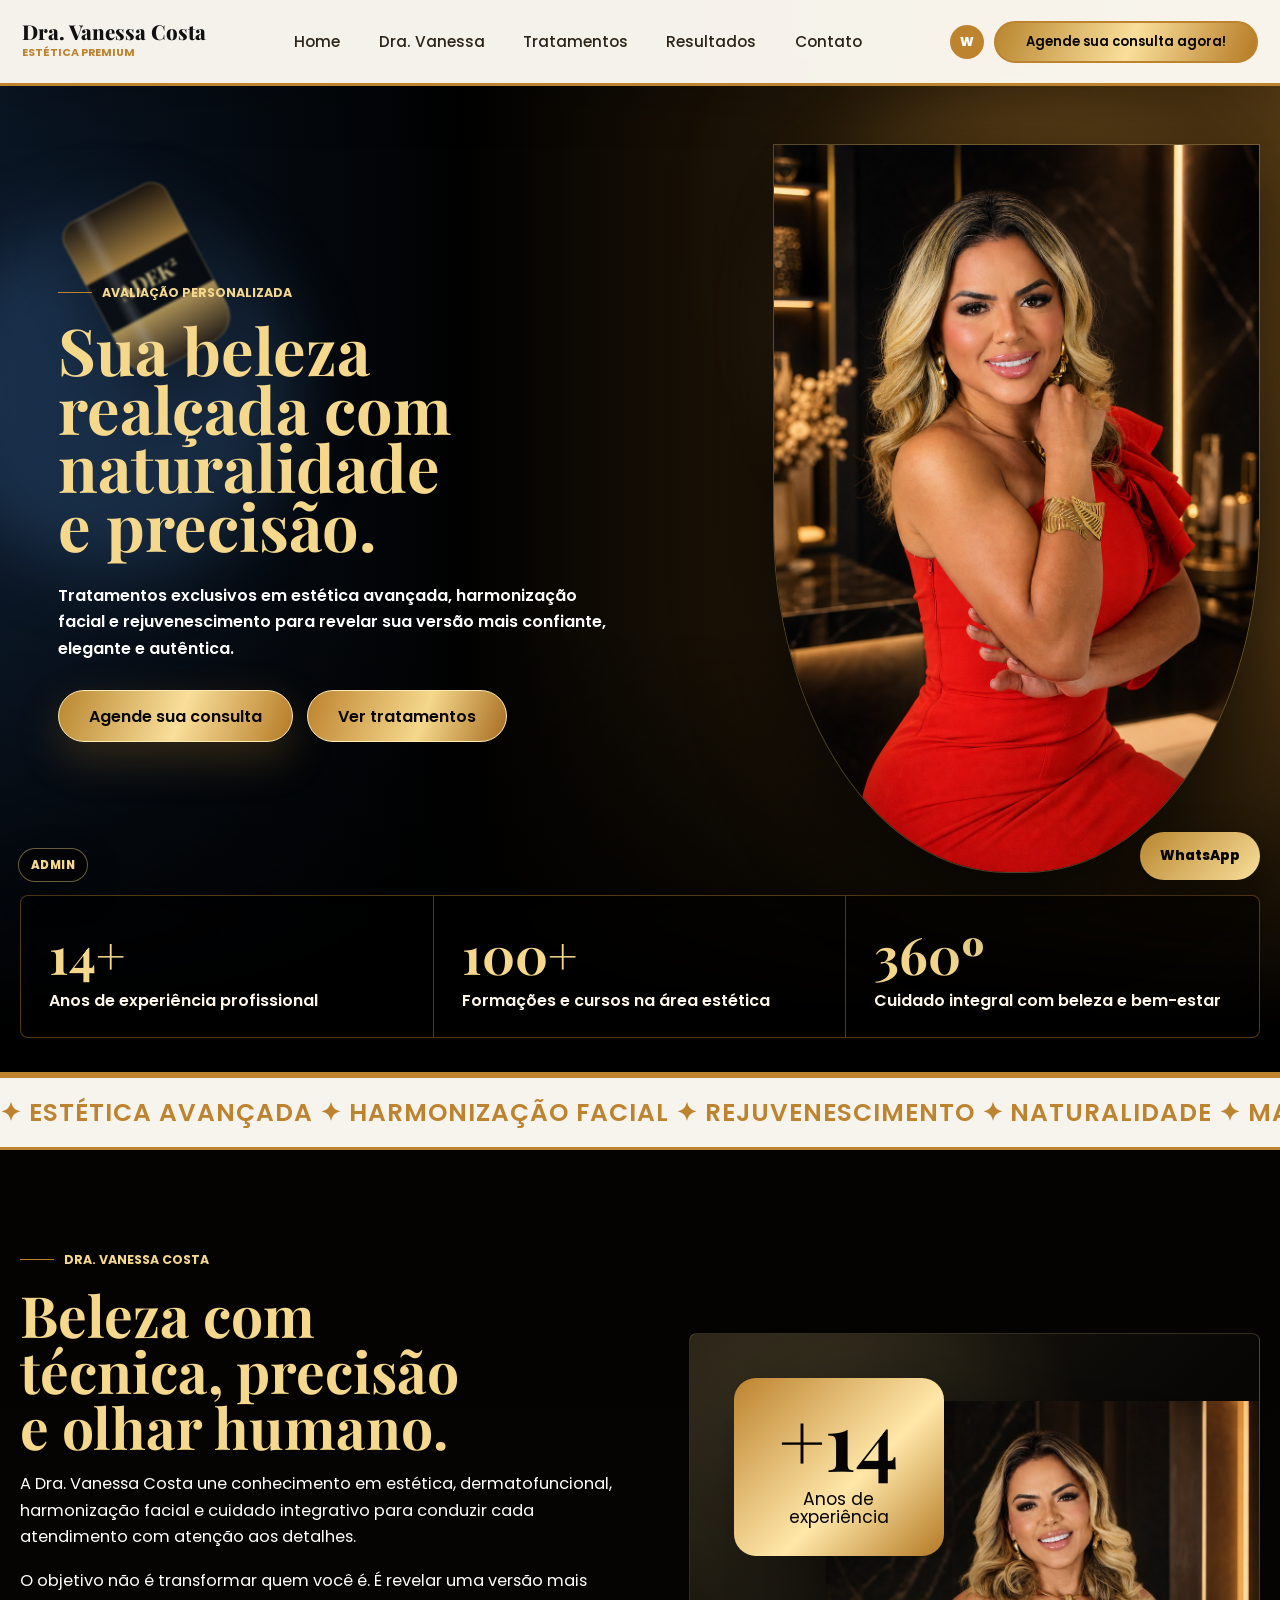
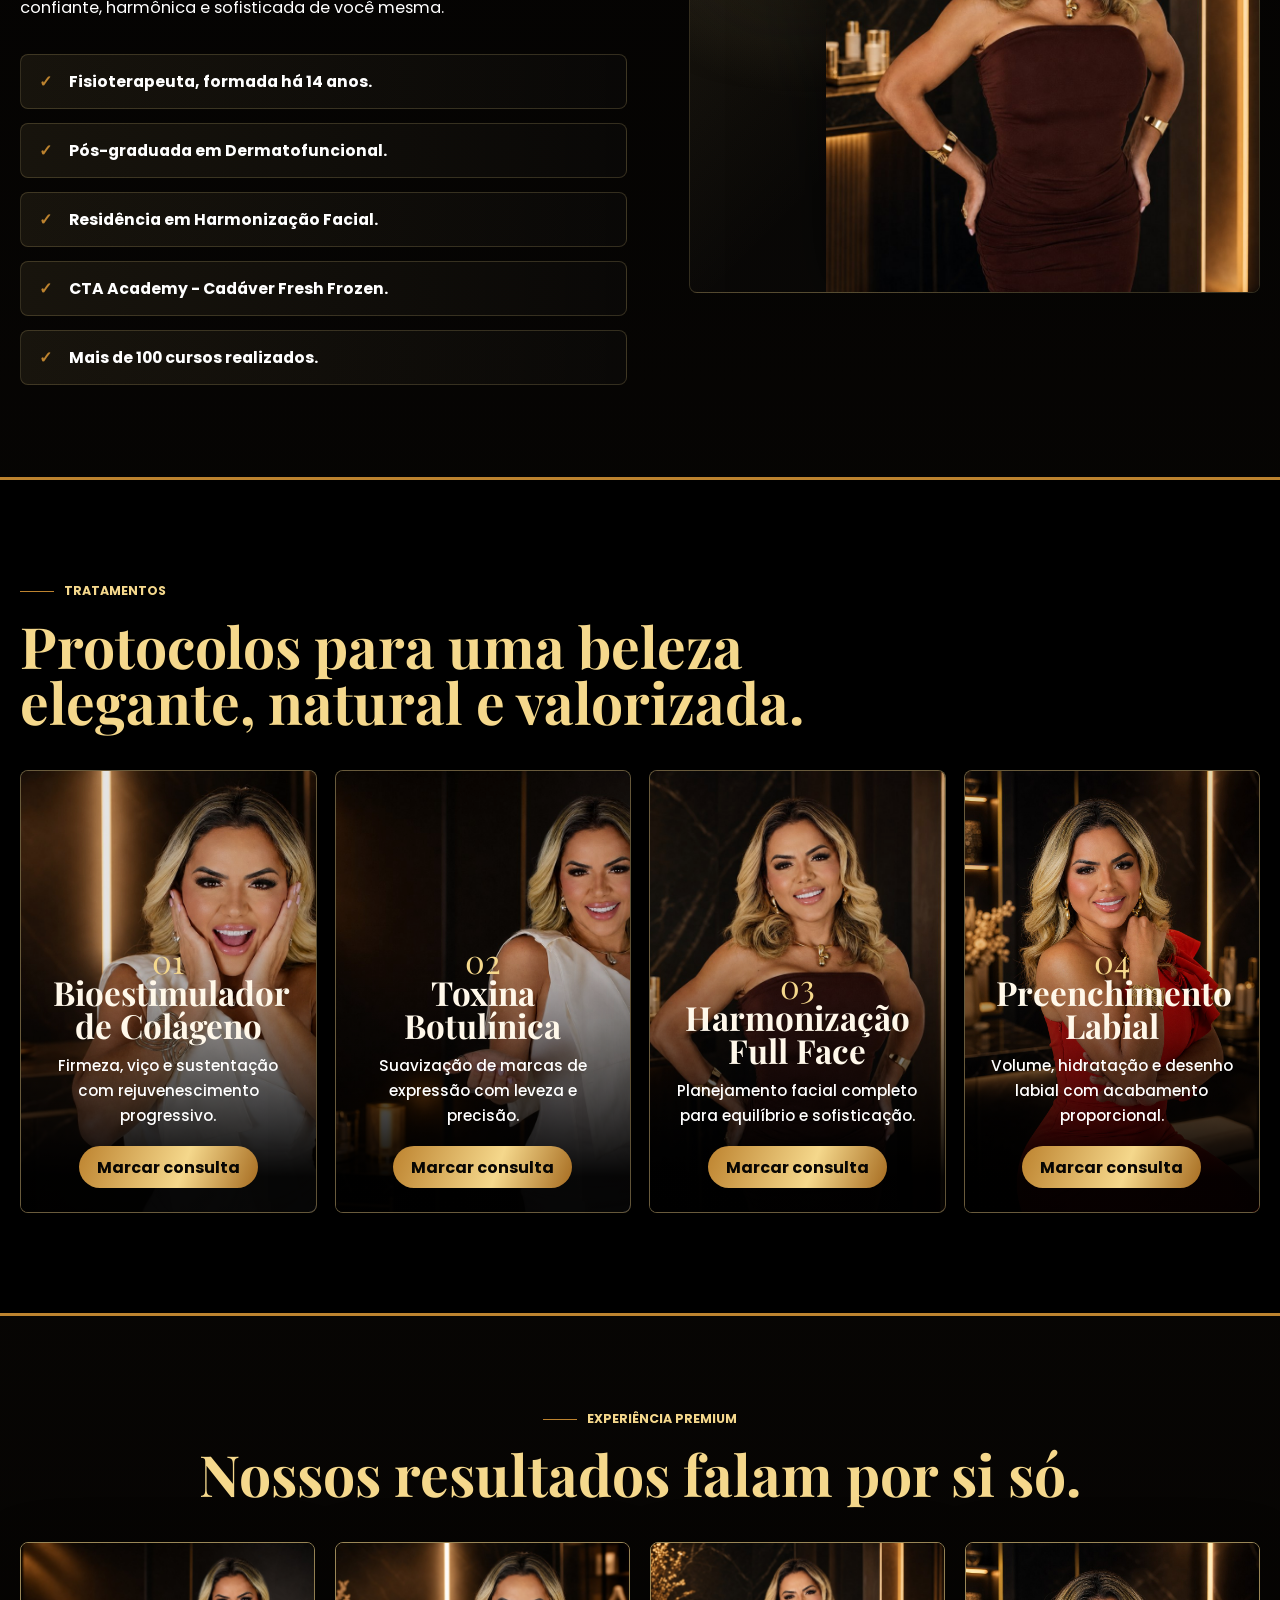
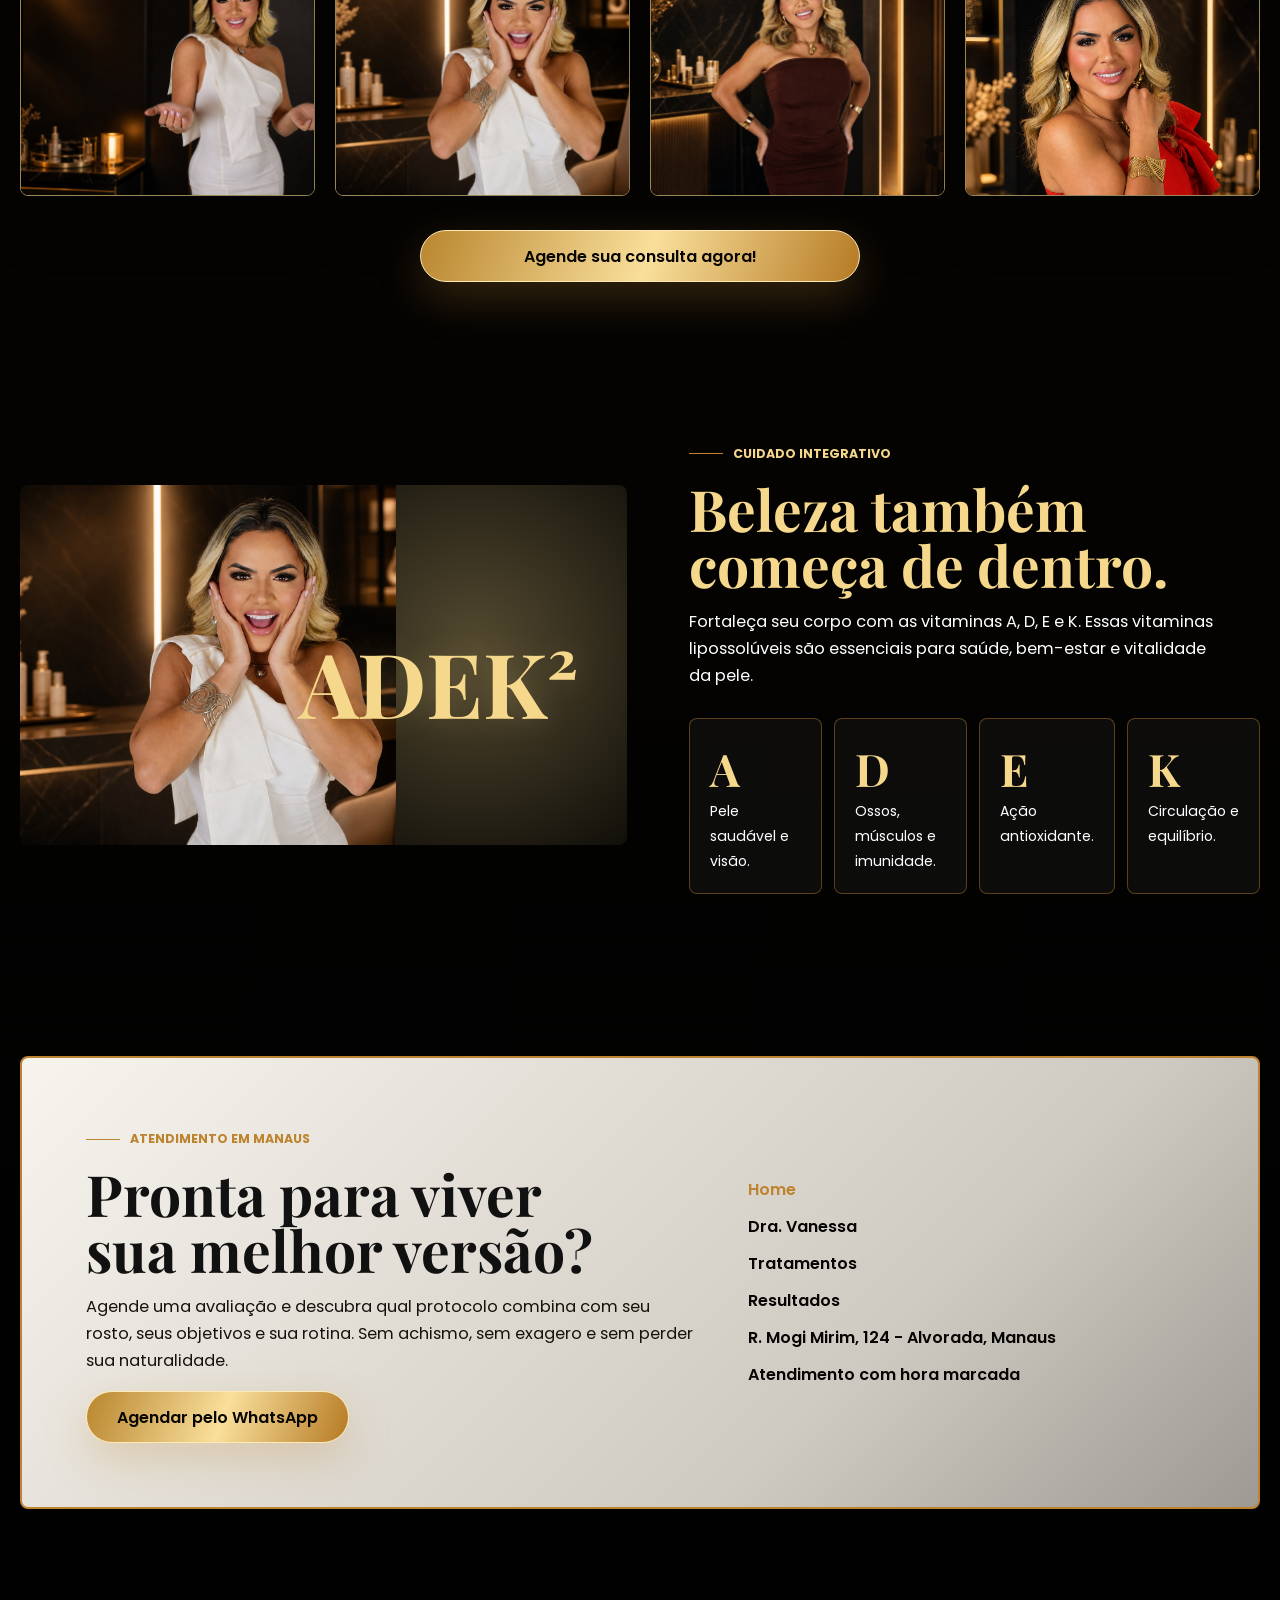
<file: index.html>
﻿<!doctype html>
<html lang="pt-BR">
  <head>
    <meta charset="UTF-8" />
    <meta name="viewport" content="width=device-width, initial-scale=1.0" />
    <title>Dra. Vanessa Costa | Estética Avançada em Manaus</title>
    <meta
      name="description"
      content="Estética avançada, harmonização facial e cuidado integrativo em Manaus. Agende sua avaliação com a Dra. Vanessa Costa."
    />
    <meta property="og:title" content="Dra. Vanessa Costa | Estética Avançada" />
    <meta
      property="og:description"
      content="Sua beleza realçada com naturalidade, precisão e atendimento premium em Manaus."
    />
    <meta property="og:type" content="website" />
    <meta property="og:image" content="assets/img/hero-vermelha.jpg" />
    <link rel="preconnect" href="https://fonts.googleapis.com" />
    <link rel="preconnect" href="https://fonts.gstatic.com" crossorigin />
    <link
      href="https://fonts.googleapis.com/css2?family=Playfair+Display:wght@600;700;800&family=Poppins:wght@300;400;500;600;700&display=swap"
      rel="stylesheet"
    />
    <link rel="stylesheet" href="assets/css/style.css?v=20260522-mobile-axis-final" />
  </head>
  <body>
    <header class="site-header" data-header>
      <a class="brand" href="#top" aria-label="Voltar ao início">
        <span>Dra. Vanessa Costa</span>
        <small>Estética Premium</small>
      </a>

      <button class="nav-toggle" type="button" aria-label="Abrir menu" aria-expanded="false" data-menu-toggle>
        <span></span>
        <span></span>
      </button>

      <nav class="site-nav" data-menu>
        <a href="#top">Home</a>
        <a href="#sobre">Dra. Vanessa</a>
        <a href="#tratamentos">Tratamentos</a>
        <a href="#resultados">Resultados</a>
        <a href="#contato">Contato</a>
      </nav>

      <div class="header-actions">
        <a class="social-dot" href="https://wa.me/5592985338279?text=Ol%C3%A1%2C%20Dra.%20Vanessa%21%20Vim%20pelo%20site%20e%20gostaria%20de%20agendar%20uma%20avalia%C3%A7%C3%A3o." aria-label="WhatsApp">W</a>
        <a class="btn btn-outline header-cta" href="https://wa.me/5592985338279?text=Ol%C3%A1%2C%20Dra.%20Vanessa%21%20Vim%20pelo%20site%20e%20gostaria%20de%20agendar%20uma%20avalia%C3%A7%C3%A3o.">
          Agende sua consulta agora!
        </a>
      </div>
    </header>

    <main id="top">
      <section class="hero">
        <div class="hero-glow hero-glow-left"></div>
        <div class="hero-glow hero-glow-right"></div>
        <div class="floating-bottle bottle-one">ADEK²</div>
        <div class="floating-bottle bottle-two">SKIN</div>

        <div class="hero-inner section-shell">
          <div class="hero-copy reveal">
            <span class="eyebrow">Avaliação personalizada</span>
            <h1 class="hero-title">
              <span>Sua beleza</span>
              <span>realçada com</span>
              <span>naturalidade</span>
              <span>e precisão.</span>
            </h1>
            <p>
              Tratamentos exclusivos em estética avançada, harmonização facial e rejuvenescimento para revelar sua
              versão mais confiante, elegante e autêntica.
            </p>
            <div class="hero-actions">
              <a class="btn btn-gold" href="https://wa.me/5592985338279?text=Ol%C3%A1%2C%20Dra.%20Vanessa%21%20Vim%20pelo%20site%20e%20gostaria%20de%20agendar%20uma%20avalia%C3%A7%C3%A3o.">
                Agende sua consulta
              </a>
              <a class="btn btn-dark" href="#tratamentos">Ver tratamentos</a>
            </div>
          </div>

          <div class="hero-portrait reveal">
            <div class="name-orbit" aria-hidden="true">
              <span>DRA. VANESSA COSTA • DRA. VANESSA COSTA •</span>
            </div>
            <img src="assets/img/hero-vermelha.jpg" alt="Dra. Vanessa Costa em composição premium" />
          </div>
        </div>

        <div class="authority-strip section-shell reveal">
          <article>
            <strong>14+</strong>
            <span>Anos de experiência profissional</span>
          </article>
          <article>
            <strong>100+</strong>
            <span>Formações e cursos na área estética</span>
          </article>
          <article>
            <strong>360º</strong>
            <span>Cuidado integral com beleza e bem-estar</span>
          </article>
        </div>
      </section>

      <section class="marquee" aria-label="Especialidades">
        <div class="marquee-track">
          <span>✦ Estética avançada ✦ Harmonização facial ✦ Rejuvenescimento ✦ Naturalidade ✦ Manaus ✦</span>
          <span>✦ Estética avançada ✦ Harmonização facial ✦ Rejuvenescimento ✦ Naturalidade ✦ Manaus ✦</span>
          <span>✦ Estética avançada ✦ Harmonização facial ✦ Rejuvenescimento ✦ Naturalidade ✦ Manaus ✦</span>
        </div>
      </section>

      <section class="about section-shell" id="sobre">
        <div class="about-copy reveal">
          <span class="eyebrow">Dra. Vanessa Costa</span>
          <h2>Beleza com técnica, precisão e olhar humano.</h2>
          <p>
            A Dra. Vanessa Costa une conhecimento em estética, dermatofuncional, harmonização facial e cuidado
            integrativo para conduzir cada atendimento com atenção aos detalhes.
          </p>
          <p>
            O objetivo não é transformar quem você é. É revelar uma versão mais confiante, harmônica e sofisticada
            de você mesma.
          </p>
          <ul class="gold-list">
            <li>Fisioterapeuta, formada há 14 anos.</li>
            <li>Pós-graduada em Dermatofuncional.</li>
            <li>Residência em Harmonização Facial.</li>
            <li>CTA Academy - Cadáver Fresh Frozen.</li>
            <li>Mais de 100 cursos realizados.</li>
          </ul>
        </div>

        <div class="about-media reveal">
          <div class="years-card">
            <strong>+14</strong>
            <span>Anos de experiência</span>
          </div>
          <img src="assets/img/foto-marrom.jpg" alt="Dra. Vanessa Costa em editorial marrom e dourado" loading="lazy" />
        </div>
      </section>

      <section class="treatments" id="tratamentos">
        <div class="section-shell">
          <div class="section-heading reveal">
            <span class="eyebrow">Tratamentos</span>
            <h2>Protocolos para uma beleza elegante, natural e valorizada.</h2>
          </div>

          <div class="treatment-gallery">
            <article class="treatment-card reveal">
              <img src="assets/img/foto-branca-convite.jpg" alt="Tratamento com bioestimulador de colágeno" loading="lazy" />
              <div>
                <span>01</span>
                <h3>Bioestimulador de Colágeno</h3>
                <p>Firmeza, viço e sustentação com rejuvenescimento progressivo.</p>
                <a href="https://wa.me/5592985338279?text=Ol%C3%A1%2C%20Dra.%20Vanessa%21%20Vim%20pelo%20site%20e%20gostaria%20de%20agendar%20uma%20avalia%C3%A7%C3%A3o.">Marcar consulta</a>
              </div>
            </article>
            <article class="treatment-card reveal">
              <img src="assets/img/hero-branca-maos.jpg" alt="Tratamento com toxina botulínica" loading="lazy" />
              <div>
                <span>02</span>
                <h3>Toxina Botulínica</h3>
                <p>Suavização de marcas de expressão com leveza e precisão.</p>
                <a href="https://wa.me/5592985338279?text=Ol%C3%A1%2C%20Dra.%20Vanessa%21%20Vim%20pelo%20site%20e%20gostaria%20de%20agendar%20uma%20avalia%C3%A7%C3%A3o.">Marcar consulta</a>
              </div>
            </article>
            <article class="treatment-card reveal">
              <img src="assets/img/foto-marrom.jpg" alt="Harmonização facial full face" loading="lazy" />
              <div>
                <span>03</span>
                <h3>Harmonização Full Face</h3>
                <p>Planejamento facial completo para equilíbrio e sofisticação.</p>
                <a href="https://wa.me/5592985338279?text=Ol%C3%A1%2C%20Dra.%20Vanessa%21%20Vim%20pelo%20site%20e%20gostaria%20de%20agendar%20uma%20avalia%C3%A7%C3%A3o.">Marcar consulta</a>
              </div>
            </article>
            <article class="treatment-card reveal">
              <img src="assets/img/hero-vermelha.jpg" alt="Preenchimento labial premium" loading="lazy" />
              <div>
                <span>04</span>
                <h3>Preenchimento Labial</h3>
                <p>Volume, hidratação e desenho labial com acabamento proporcional.</p>
                <a href="https://wa.me/5592985338279?text=Ol%C3%A1%2C%20Dra.%20Vanessa%21%20Vim%20pelo%20site%20e%20gostaria%20de%20agendar%20uma%20avalia%C3%A7%C3%A3o.">Marcar consulta</a>
              </div>
            </article>
          </div>
        </div>
      </section>

      <section class="results section-shell" id="resultados">
        <div class="section-heading centered reveal">
          <span class="eyebrow">Experiência premium</span>
          <h2>Nossos resultados falam por si só.</h2>
        </div>
        <div class="results-grid">
          <img class="reveal" src="assets/img/hero-branca-maos.jpg" alt="Resultado estético natural e elegante" loading="lazy" />
          <img class="reveal" src="assets/img/foto-branca-convite.jpg" alt="Experiência de estética premium" loading="lazy" />
          <img class="reveal" src="assets/img/foto-marrom.jpg" alt="Autoridade e confiança em estética avançada" loading="lazy" />
          <img class="reveal" src="assets/img/hero-vermelha.jpg" alt="Imagem premium da Dra. Vanessa Costa" loading="lazy" />
        </div>
        <a class="btn btn-gold results-cta reveal" href="https://wa.me/5592985338279?text=Ol%C3%A1%2C%20Dra.%20Vanessa%21%20Vim%20pelo%20site%20e%20gostaria%20de%20agendar%20uma%20avalia%C3%A7%C3%A3o.">
          Agende sua consulta agora!
        </a>
      </section>

      <section class="integrative section-shell">
        <div class="integrative-media reveal">
          <img src="assets/img/foto-branca-convite.jpg" alt="Dra. Vanessa Costa em cuidado integrativo" loading="lazy" />
          <strong>ADEK²</strong>
        </div>
        <div class="integrative-copy reveal">
          <span class="eyebrow">Cuidado integrativo</span>
          <h2>Beleza também começa de dentro.</h2>
          <p>
            Fortaleça seu corpo com as vitaminas A, D, E e K. Essas vitaminas lipossolúveis são essenciais para
            saúde, bem-estar e vitalidade da pele.
          </p>
          <div class="vitamin-grid">
            <article><strong>A</strong><span>Pele saudável e visão.</span></article>
            <article><strong>D</strong><span>Ossos, músculos e imunidade.</span></article>
            <article><strong>E</strong><span>Ação antioxidante.</span></article>
            <article><strong>K</strong><span>Circulação e equilíbrio.</span></article>
          </div>
        </div>
      </section>

      <section class="final-cta section-shell" id="contato">
        <div class="cta-card reveal">
          <div>
            <span class="eyebrow">Atendimento em Manaus</span>
            <h2>Pronta para viver sua melhor versão?</h2>
            <p>
              Agende uma avaliação e descubra qual protocolo combina com seu rosto, seus objetivos e sua rotina.
              Sem achismo, sem exagero e sem perder sua naturalidade.
            </p>
            <a class="btn btn-gold" href="https://wa.me/5592985338279?text=Ol%C3%A1%2C%20Dra.%20Vanessa%21%20Vim%20pelo%20site%20e%20gostaria%20de%20agendar%20uma%20avalia%C3%A7%C3%A3o.">
              Agendar pelo WhatsApp
            </a>
          </div>
          <div class="contact-box">
            <a href="#top">Home</a>
            <a href="#sobre">Dra. Vanessa</a>
            <a href="#tratamentos">Tratamentos</a>
            <a href="#resultados">Resultados</a>
            <a href="https://www.google.com/local/place/fid/0x926c11b6cafa369d:0xabd7ac3da1fff413/photosphere?iu=https://streetviewpixels-pa.googleapis.com/v1/thumbnail?panoid%3DeFasZErORt1k0etqgGsXLQ%26cb_client%3Dsearch.gws-prod.gps%26yaw%3D337.40543%26pitch%3D0%26thumbfov%3D100%26w%3D0%26h%3D0&ik=CAISFmVGYXNaRXJPUnQxazBldHFnR3NYTFE%3D&sa=X&ved=2ahUKEwj3rdWljaiUAxUaLbkGHR8TNuEQpx96BAhDEBI" target="_blank" rel="noopener">
              R. Mogi Mirim, 124 - Alvorada, Manaus
            </a>
            <span>Atendimento com hora marcada</span>
          </div>
        </div>
      </section>
    </main>

    <div class="lead-modal" data-lead-modal aria-hidden="true">
      <div class="lead-backdrop" data-lead-close></div>
      <form class="lead-dialog" data-lead-form>
        <button class="lead-close" type="button" aria-label="Fechar" data-lead-close>×</button>
        <span class="lead-kicker">Agendamento</span>
        <h2>Vamos entender seu caso</h2>
        <p>Preencha seus dados para iniciar o atendimento pelo WhatsApp.</p>
        <label class="lead-field">
          <span>Nome</span>
          <input type="text" name="name" autocomplete="name" placeholder="Seu nome" required />
        </label>
        <label class="lead-field">
          <span>Telefone</span>
          <input type="tel" name="phone" autocomplete="tel" inputmode="tel" placeholder="(92) 99999-9999" required />
        </label>
        <fieldset class="procedure-field" aria-required="true" data-procedure-field>
          <legend>Qual procedimento você deseja? <span>*</span></legend>
          <button class="procedure-option" type="button" data-procedure-option="Harmonização facial">
            Harmonização facial
          </button>
          <button class="procedure-option" type="button" data-procedure-option="Exame Quântico">
            Exame Quântico
          </button>
        </fieldset>
        <input type="hidden" name="procedure" data-procedure-input required aria-required="true" />
        <input type="hidden" name="source" value="Landing page Dra. Vanessa Costa" />
        <button class="btn btn-gold" type="submit">Continuar para o WhatsApp</button>
        <small data-lead-status></small>
      </form>
    </div>

    <a
      class="whatsapp-float"
      href="https://wa.me/5592985338279?text=Ol%C3%A1%2C%20Dra.%20Vanessa%21%20Vim%20pelo%20site%20e%20gostaria%20de%20agendar%20uma%20avalia%C3%A7%C3%A3o."
      aria-label="Agendar avaliação pelo WhatsApp"
    >
      WhatsApp
    </a>

    <a class="admin-shortcut" href="admin.html" aria-label="Abrir painel administrativo">Admin</a>

    <script src="assets/js/main.js?v=20260522-mobile-axis-final"></script>
  </body>
</html>
</file>
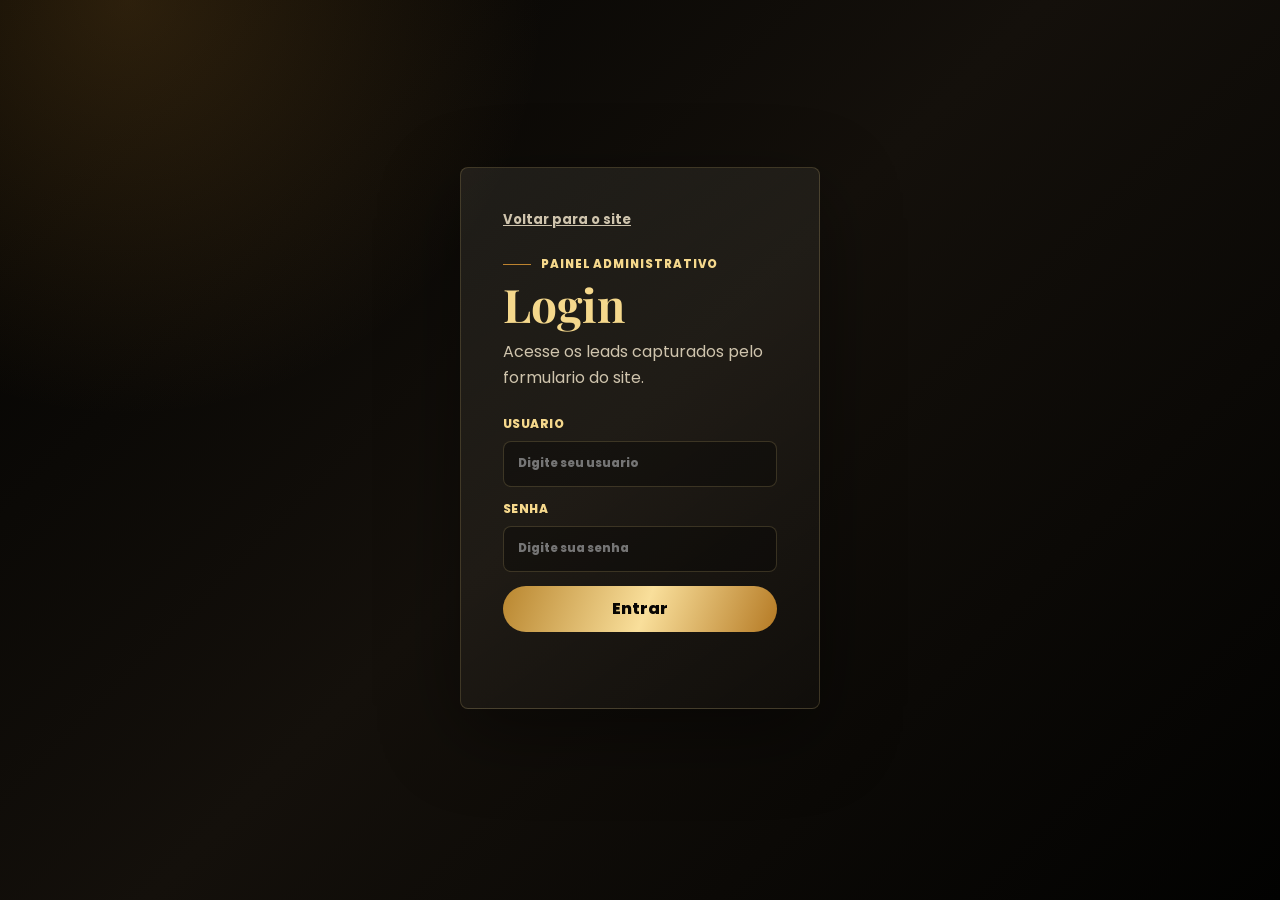
<file: admin.html>
<!doctype html>
<html lang="pt-BR">
  <head>
    <meta charset="UTF-8" />
    <meta name="viewport" content="width=device-width, initial-scale=1.0" />
    <meta name="robots" content="noindex, nofollow" />
    <title>Admin Leads | Dra. Vanessa Costa</title>
    <link rel="preconnect" href="https://fonts.googleapis.com" />
    <link rel="preconnect" href="https://fonts.gstatic.com" crossorigin />
    <link
      href="https://fonts.googleapis.com/css2?family=Playfair+Display:wght@700;800&family=Poppins:wght@400;500;600;700&display=swap"
      rel="stylesheet"
    />
    <link rel="stylesheet" href="assets/css/admin.css?v=20260530-admin-centered" />
  </head>
  <body>
    <main class="admin-page">
      <section class="login-screen" data-login-screen>
        <a class="back-link" href="index.html">Voltar para o site</a>
        <span class="eyebrow">Painel administrativo</span>
        <h1>Login</h1>
        <p>Acesse os leads capturados pelo formulario do site.</p>
        <form class="access-form" data-access-form>
          <label>
            Usuario
            <input type="text" name="username" placeholder="Digite seu usuario" autocomplete="username" required />
          </label>
          <label>
            Senha
            <input
              type="password"
              name="password"
              placeholder="Digite sua senha"
              autocomplete="current-password"
              required
            />
          </label>
          <button class="btn btn-gold" type="submit">Entrar</button>
          <small data-login-message></small>
        </form>
      </section>

      <div class="dashboard" data-dashboard hidden>
        <section class="admin-hero">
          <div>
            <span class="eyebrow">Leads do site</span>
            <h1>Painel de leads</h1>
            <p>Contatos recebidos pelo modal, filtros e relatorio em PDF.</p>
          </div>
          <div class="hero-actions">
            <button class="btn btn-tab is-active" type="button" data-tab="leads">Leads</button>
            <button class="btn btn-tab" type="button" data-tab="partners">Parceiros</button>
            <button class="btn btn-ghost" type="button" data-refresh>Atualizar</button>
            <button class="btn btn-ghost" type="button" data-logout>Sair</button>
            <button class="btn btn-gold" type="button" data-print>Gerar PDF</button>
          </div>
        </section>

        <div data-tab-panel="leads">
          <section class="toolbar" aria-label="Filtros">
            <label>
              Buscar lead
              <input data-search type="search" placeholder="Nome, telefone ou procedimento" />
            </label>
            <label>
              Procedimento
              <select data-procedure-filter>
                <option value="">Todos</option>
              </select>
            </label>
            <label>
              Inicio
              <input data-start-date type="date" />
            </label>
            <label>
              Fim
              <input data-end-date type="date" />
            </label>
            <button class="btn btn-ghost filter-clear" type="button" data-clear-filters>Limpar filtros</button>
          </section>

          <section class="stats-grid" aria-label="Resumo">
            <article>
              <span>Total</span>
              <strong data-stat-total>0</strong>
            </article>
            <article>
              <span>Filtrados</span>
              <strong data-stat-filtered>0</strong>
            </article>
            <article>
              <span>Mais buscado</span>
              <strong data-stat-top>--</strong>
            </article>
            <article>
              <span>Ultimo lead</span>
              <strong data-stat-latest>--</strong>
            </article>
          </section>

          <section class="report-card">
            <div class="section-title">
              <div>
                <span class="eyebrow">Relatorio</span>
                <h2>Leads recebidos</h2>
              </div>
              <span class="generated" data-generated>Carregando...</span>
            </div>
            <div class="lead-cards" data-leads-table>Carregando leads...</div>
            <div class="pagination" data-pagination hidden>
              <button class="btn btn-ghost" type="button" data-page-prev>Anterior</button>
              <span data-page-info>Pagina 1 de 1</span>
              <button class="btn btn-ghost" type="button" data-page-next>Proxima</button>
            </div>
          </section>

          <section class="charts-grid">
            <article class="report-card">
              <div class="section-title">
                <div>
                  <span class="eyebrow">Procedimentos</span>
                  <h2>Interesse</h2>
                </div>
              </div>
              <div class="bars" data-procedure-bars></div>
            </article>

            <article class="report-card">
              <div class="section-title">
                <div>
                  <span class="eyebrow">Historico</span>
                  <h2>Leads por dia</h2>
                </div>
              </div>
              <div class="bars" data-daily-bars></div>
            </article>
          </section>
        </div>

        <div data-tab-panel="partners" hidden>
          <section class="partner-grid">
            <form class="report-card partner-form" data-partner-form>
              <span class="eyebrow">Novo parceiro</span>
              <h2>Cadastrar influenciador</h2>
              <label>Nome do influenciador<input name="name" placeholder="Ex: Maria Silva" required /></label>
              <label>Codigo do link<input name="code" placeholder="Ex: maria-silva" /></label>
              <label>Cidade<input name="city" placeholder="Cidade" /></label>
              <label>Estado<input name="state" placeholder="AM" /></label>
              <label>Instagram<input name="instagram" placeholder="@perfil" /></label>
              <label>Observacoes<input name="notes" placeholder="Campanha, contrato ou combinados" /></label>
              <button class="btn btn-gold" type="submit">Gerar link</button>
              <small data-partner-status></small>
            </form>

            <section class="report-card">
              <div class="section-title">
                <div>
                  <span class="eyebrow">Parceiros</span>
                  <h2>Links e resultados</h2>
                </div>
              </div>
              <div class="partner-cards" data-partners-list>Carregando parceiros...</div>
            </section>
          </section>
        </div>
      </div>
    </main>

    <script src="assets/js/admin.js?v=20260530-admin-centered"></script>
  </body>
</html>
</file>
<file: assets/css/style.css>
:root {
  --black: #030302;
  --black-2: #090806;
  --gold: #bd832f;
  --gold-2: #f5d88c;
  --gold-3: #7a4c12;
  --cream: #fff8ea;
  --paper: #f7f4ee;
  --muted: #cfc4ad;
  --line: rgba(189, 131, 47, 0.44);
  --shadow: 0 28px 90px rgba(0, 0, 0, 0.55);
  --ease: cubic-bezier(0.2, 0.8, 0.2, 1);
}

* {
  box-sizing: border-box;
}

html {
  scroll-behavior: smooth;
}

body {
  margin: 0;
  overflow-x: hidden;
  color: var(--cream);
  background:
    radial-gradient(circle at 90% 10%, rgba(189, 131, 47, 0.2), transparent 34rem),
    linear-gradient(180deg, #000 0%, #080604 55%, #000 100%);
  font-family: "Poppins", sans-serif;
}

body.modal-open {
  overflow: hidden;
}

body::before {
  position: fixed;
  inset: 0;
  z-index: -1;
  pointer-events: none;
  content: "";
  background-image:
    linear-gradient(rgba(255, 255, 255, 0.018) 1px, transparent 1px),
    linear-gradient(90deg, rgba(255, 255, 255, 0.015) 1px, transparent 1px);
  background-size: 74px 74px;
  opacity: 0.5;
}

img {
  display: block;
  max-width: 100%;
}

a {
  color: inherit;
  text-decoration: none;
}

.section-shell {
  width: min(1240px, calc(100% - 40px));
  margin-inline: auto;
}

.site-header {
  position: fixed;
  top: 0;
  left: 0;
  z-index: 50;
  display: grid;
  grid-template-columns: auto 1fr auto;
  gap: 32px;
  align-items: center;
  width: 100%;
  min-height: 86px;
  padding: 14px max(22px, calc((100vw - 1240px) / 2));
  border-bottom: 3px solid var(--gold);
  color: #050403;
  background: rgba(255, 252, 245, 0.96);
  box-shadow: 0 16px 50px rgba(0, 0, 0, 0.2);
  transition: min-height 240ms var(--ease), box-shadow 240ms var(--ease);
}

.site-header.is-scrolled {
  min-height: 72px;
  box-shadow: 0 18px 60px rgba(0, 0, 0, 0.34);
}

.brand span {
  display: block;
  color: #111;
  font-family: "Playfair Display", serif;
  font-size: clamp(1.1rem, 1.6vw, 1.38rem);
  font-weight: 800;
  line-height: 1;
}

.brand small {
  display: block;
  margin-top: 3px;
  color: var(--gold);
  font-size: 0.68rem;
  font-weight: 700;
  text-transform: uppercase;
}

.site-nav {
  display: flex;
  justify-content: center;
  gap: clamp(18px, 3vw, 42px);
  color: #2c2419;
  font-size: 0.96rem;
  font-weight: 500;
}

.site-nav a {
  transition: color 180ms var(--ease);
}

.site-nav a:hover {
  color: var(--gold);
}

.header-actions {
  display: flex;
  align-items: center;
  gap: 10px;
}

.social-dot {
  display: inline-grid;
  width: 34px;
  height: 34px;
  place-items: center;
  border-radius: 50%;
  color: #fff;
  background: var(--gold);
  font-size: 0.8rem;
  font-weight: 800;
}

.nav-toggle {
  display: none;
}

.btn {
  position: relative;
  display: inline-flex;
  min-height: 52px;
  align-items: center;
  justify-content: center;
  overflow: hidden;
  padding: 0 30px;
  border-radius: 999px;
  font-weight: 600;
  white-space: nowrap;
  transition: transform 220ms var(--ease), box-shadow 220ms var(--ease), background 220ms var(--ease);
}

.btn-gold {
  border: 1px solid #ffe9b4;
  color: #080603;
  background: linear-gradient(110deg, #b9862f 0%, #f9df9b 52%, #b57a24 100%);
  box-shadow: 0 16px 44px rgba(189, 131, 47, 0.26);
}

.btn-gold::after,
.btn-outline::after {
  position: absolute;
  inset: -35% auto -35% -45%;
  width: 34%;
  content: "";
  background: linear-gradient(90deg, transparent, rgba(255, 255, 255, 0.72), transparent);
  transform: skewX(-18deg);
  animation: shine 4s ease-in-out infinite;
}

.btn-outline {
  min-height: 42px;
  border: 2px solid var(--gold);
  color: #080603;
  background: linear-gradient(110deg, #b9862f 0%, #f9df9b 52%, #b57a24 100%);
  font-size: 0.82rem;
}

.btn-dark {
  border: 1px solid #ffe9b4;
  color: #080603;
  background: linear-gradient(110deg, #bd832f 0%, #f5d88c 58%, #a66c21 100%);
}

.btn:hover {
  transform: translateY(-2px);
}

.hero {
  position: relative;
  isolation: isolate;
  min-height: 100svh;
  overflow: hidden;
  padding-top: 86px;
  border-bottom: 3px solid var(--gold);
  background:
    linear-gradient(90deg, rgba(14, 30, 50, 0.72) 0%, #010101 36%, rgba(97, 65, 21, 0.82) 100%),
    radial-gradient(circle at 82% 20%, rgba(245, 216, 140, 0.26), transparent 27rem),
    #000;
}

.hero::after {
  position: absolute;
  inset: auto 0 0;
  z-index: -1;
  height: 42%;
  content: "";
  background: linear-gradient(180deg, transparent, #000 90%);
}

.hero-inner {
  display: grid;
  grid-template-columns: minmax(0, 1fr) minmax(360px, 0.72fr);
  gap: clamp(44px, 6vw, 92px);
  align-items: center;
  min-height: calc(100svh - 210px);
  padding: 58px 0 22px;
}

.hero-copy {
  position: relative;
  z-index: 4;
  max-width: 680px;
  padding-left: clamp(0px, 3vw, 54px);
}

.eyebrow {
  display: inline-flex;
  align-items: center;
  gap: 10px;
  margin-bottom: 18px;
  color: var(--gold-2);
  font-size: 0.78rem;
  font-weight: 700;
  text-transform: uppercase;
}

.eyebrow::before {
  width: 34px;
  height: 1px;
  content: "";
  background: var(--gold);
}

h1,
h2,
h3 {
  margin: 0;
  font-family: "Playfair Display", serif;
  letter-spacing: 0;
  line-height: 0.98;
}

.hero-title {
  color: var(--gold-2);
  max-width: 690px;
  font-size: clamp(3.35rem, 5.05vw, 5.85rem);
  line-height: 0.91;
  text-wrap: unset;
}

.hero-title span {
  display: block;
}

h2 {
  color: var(--gold-2);
  font-size: clamp(2.75rem, 4.45vw, 5.2rem);
  text-wrap: balance;
}

h3 {
  font-size: clamp(1.26rem, 1.9vw, 1.85rem);
}

p {
  color: #f6f0e3;
  line-height: 1.65;
}

.hero-copy p {
  max-width: 560px;
  margin: 28px 0 0;
  color: #fff;
  font-size: clamp(1rem, 1.16vw, 1.14rem);
  font-weight: 600;
  text-wrap: pretty;
}

.hero-actions {
  display: flex;
  flex-wrap: wrap;
  gap: 14px;
  margin-top: 28px;
}

.hero-portrait {
  position: relative;
  z-index: 2;
  align-self: stretch;
  display: grid;
  align-items: end;
}

.hero-portrait img {
  position: relative;
  z-index: 2;
  width: min(520px, 100%);
  max-height: calc(100svh - 128px);
  margin-left: auto;
  object-fit: cover;
  object-position: center top;
  border: 1px solid rgba(245, 216, 140, 0.28);
  border-radius: 0 0 48% 48%;
  filter: drop-shadow(0 22px 46px rgba(0, 0, 0, 0.7));
  animation: floatImage 7s ease-in-out infinite;
}

.name-orbit {
  position: absolute;
  top: 10%;
  left: 5%;
  z-index: 1;
  display: grid;
  width: 188px;
  height: 188px;
  place-items: center;
  border: 1px solid rgba(245, 216, 140, 0.24);
  border-radius: 50%;
  color: var(--gold-2);
  font-size: 0.74rem;
  font-weight: 800;
  text-align: center;
  text-transform: uppercase;
  animation: rotateSlow 18s linear infinite;
}

.floating-bottle {
  position: absolute;
  z-index: 1;
  display: grid;
  width: 116px;
  height: 172px;
  place-items: center;
  border: 1px solid rgba(245, 216, 140, 0.45);
  border-radius: 18px 18px 28px 28px;
  color: var(--gold-2);
  background:
    linear-gradient(90deg, transparent 15%, rgba(255, 255, 255, 0.22), transparent 32%),
    linear-gradient(180deg, #24170a, #d39b3f 36%, #060403 37%, #050403 68%, #e3b75f 69%, #2d1d0c);
  box-shadow: 0 18px 60px rgba(0, 0, 0, 0.6);
  font-family: "Playfair Display", serif;
  font-size: 1.3rem;
  font-weight: 800;
  opacity: 0.72;
}

.bottle-one {
  top: 18%;
  left: 7%;
  filter: blur(1px);
  transform: rotate(-28deg);
}

.bottle-two {
  right: 14%;
  bottom: 22%;
  transform: rotate(-18deg);
}

.hero-glow {
  position: absolute;
  z-index: -1;
  border-radius: 50%;
  filter: blur(34px);
}

.hero-glow-left {
  top: 20%;
  left: -5%;
  width: 360px;
  height: 360px;
  background: rgba(58, 99, 150, 0.34);
}

.hero-glow-right {
  top: 8%;
  right: 2%;
  width: 470px;
  height: 470px;
  background: rgba(189, 131, 47, 0.24);
}

.authority-strip {
  display: grid;
  grid-template-columns: repeat(3, 1fr);
  gap: 0;
  overflow: hidden;
  margin-bottom: 34px;
  border: 1px solid var(--line);
  border-radius: 8px;
  background: rgba(0, 0, 0, 0.5);
  backdrop-filter: blur(14px);
}

.authority-strip article {
  padding: 24px 28px;
  border-right: 1px solid var(--line);
}

.authority-strip article:last-child {
  border-right: 0;
}

.authority-strip strong {
  display: block;
  color: var(--gold-2);
  font-family: "Playfair Display", serif;
  font-size: 3.2rem;
}

.authority-strip span {
  color: var(--cream);
  font-weight: 600;
}

.marquee {
  overflow: hidden;
  border-block: 3px solid var(--gold);
  color: var(--gold);
  background: var(--paper);
}

.marquee-track {
  display: flex;
  width: max-content;
  padding: 16px 0;
  animation: marquee 26s linear infinite;
}

.marquee span {
  padding-right: 34px;
  font-size: clamp(1rem, 2vw, 1.55rem);
  font-weight: 600;
  letter-spacing: 0.04em;
  text-transform: uppercase;
  white-space: nowrap;
}

.about,
.integrative {
  display: grid;
  grid-template-columns: minmax(0, 1.03fr) minmax(360px, 0.97fr);
  gap: 62px;
  align-items: center;
  padding: 92px 0;
}

.about-copy p,
.integrative-copy p,
.cta-card p {
  max-width: 660px;
  color: #fff;
  font-size: 1.02rem;
  text-wrap: pretty;
}

.gold-list {
  display: grid;
  gap: 14px;
  max-width: 680px;
  margin: 32px 0 0;
  padding: 0;
  list-style: none;
}

.gold-list li {
  position: relative;
  min-height: 54px;
  padding: 15px 18px 15px 48px;
  border: 1px solid rgba(245, 216, 140, 0.18);
  border-radius: 8px;
  color: #fff;
  background: linear-gradient(90deg, rgba(245, 216, 140, 0.08), rgba(255, 255, 255, 0.018));
  font-size: clamp(0.98rem, 1.18vw, 1.15rem);
  font-weight: 700;
}

.gold-list li::before {
  position: absolute;
  top: 50%;
  left: 18px;
  color: var(--gold);
  content: "✓";
  transform: translateY(-50%);
}

.about-media {
  position: relative;
  min-height: 560px;
  overflow: hidden;
  border-radius: 8px;
  border: 1px solid rgba(245, 216, 140, 0.18);
  background:
    radial-gradient(circle at 24% 20%, rgba(245, 216, 140, 0.18), transparent 16rem),
    linear-gradient(135deg, rgba(245, 216, 140, 0.12), rgba(255, 255, 255, 0.018) 52%);
}

.about-media img {
  position: absolute;
  right: 0;
  bottom: 0;
  width: 76%;
  height: 88%;
  object-fit: cover;
  object-position: center top;
  filter: drop-shadow(0 18px 42px rgba(0, 0, 0, 0.55));
}

.years-card {
  position: absolute;
  top: 44px;
  left: 44px;
  z-index: 2;
  display: grid;
  width: 210px;
  height: 178px;
  place-items: center;
  padding: 20px;
  border-radius: 22px;
  color: #050403;
  background: linear-gradient(135deg, #bd832f, #ffe7a9 58%, #b37924);
  text-align: center;
  box-shadow: var(--shadow);
}

.years-card strong {
  font-family: "Playfair Display", serif;
  font-size: 5rem;
  line-height: 0.78;
}

.years-card span {
  font-size: 1.08rem;
  line-height: 1.05;
}

.treatments {
  padding: 94px 0 100px;
  border-block: 3px solid var(--gold);
  background: #000;
}

.section-heading {
  margin-bottom: 40px;
}

.section-heading.centered {
  display: grid;
  justify-items: center;
  text-align: center;
}

.treatment-gallery {
  display: grid;
  grid-template-columns: repeat(4, 1fr);
  gap: 18px;
}

.treatment-card {
  position: relative;
  min-height: 430px;
  overflow: hidden;
  border: 1px solid rgba(245, 216, 140, 0.4);
  border-radius: 8px;
  background: #0b0907;
  box-shadow: 0 20px 64px rgba(0, 0, 0, 0.32);
  transition: transform 260ms var(--ease), border-color 260ms var(--ease);
}

.treatment-card img {
  width: 100%;
  height: 100%;
  min-height: 430px;
  object-fit: cover;
  object-position: center top;
  opacity: 0.9;
  transition: transform 700ms var(--ease);
}

.treatment-card::after {
  position: absolute;
  inset: 0;
  content: "";
  background: linear-gradient(180deg, transparent 40%, rgba(0, 0, 0, 0.96) 92%);
}

.treatment-card div {
  position: absolute;
  right: 22px;
  bottom: 24px;
  left: 22px;
  z-index: 2;
  text-align: center;
}

.treatment-card span {
  display: block;
  color: var(--gold-2);
  font-family: "Playfair Display", serif;
  font-size: 2.05rem;
  line-height: 0.9;
}

.treatment-card h3 {
  max-width: 11ch;
  margin-inline: auto;
  color: var(--cream);
  font-size: clamp(1.72rem, 2.6vw, 2.35rem);
}

.treatment-card p {
  max-width: 25ch;
  margin: 12px auto 18px;
  color: #fff;
  font-size: 0.95rem;
  font-weight: 500;
}

.treatment-card a {
  display: inline-flex;
  min-height: 42px;
  align-items: center;
  justify-content: center;
  padding: 0 18px;
  border-radius: 999px;
  color: #080603;
  background: linear-gradient(110deg, #bd832f 0%, #f5d88c 58%, #a66c21 100%);
  font-weight: 700;
}

.treatment-card:hover {
  border-color: var(--gold-2);
  transform: translateY(-8px);
}

.treatment-card:hover img {
  transform: scale(1.06);
}

.results {
  display: grid;
  justify-items: center;
  padding: 94px 0;
}

.results-grid {
  display: grid;
  grid-template-columns: repeat(4, 1fr);
  gap: 20px;
  width: 100%;
}

.results-grid img {
  width: 100%;
  aspect-ratio: 1.16;
  object-fit: cover;
  object-position: center top;
  border: 1px solid rgba(245, 216, 140, 0.62);
  border-radius: 8px;
  box-shadow: 0 18px 60px rgba(0, 0, 0, 0.32);
}

.results-cta {
  margin-top: 34px;
  min-width: min(440px, 100%);
}

.integrative {
  padding-top: 60px;
}

.integrative-media {
  position: relative;
  min-height: 360px;
  overflow: hidden;
  border-radius: 8px;
  background: radial-gradient(circle at 75% 45%, rgba(245, 216, 140, 0.32), transparent 18rem), #070604;
}

.integrative-media img {
  width: 62%;
  height: 100%;
  min-height: 360px;
  object-fit: cover;
  object-position: center top;
}

.integrative-media strong {
  position: absolute;
  top: 38%;
  right: 8%;
  color: var(--gold-2);
  font-family: "Playfair Display", serif;
  font-size: clamp(3rem, 7vw, 6rem);
  text-shadow: 0 0 30px rgba(245, 216, 140, 0.22);
}

.vitamin-grid {
  display: grid;
  grid-template-columns: repeat(4, 1fr);
  gap: 12px;
  margin-top: 28px;
}

.vitamin-grid article {
  padding: 20px;
  border: 1px solid var(--line);
  border-radius: 8px;
  background: rgba(255, 255, 255, 0.045);
}

.vitamin-grid strong {
  display: block;
  color: var(--gold-2);
  font-family: "Playfair Display", serif;
  font-size: 2.8rem;
}

.vitamin-grid span {
  color: #fff;
  font-size: 0.88rem;
}

.final-cta {
  padding: 70px 0 110px;
}

.cta-card {
  display: grid;
  grid-template-columns: 1fr 0.72fr;
  gap: 42px;
  align-items: center;
  padding: clamp(28px, 5vw, 68px);
  border: 2px solid var(--gold);
  border-radius: 8px;
  color: #050403;
  background: linear-gradient(135deg, #f7f4ee 0%, #cfcac1 68%, #9d9a94 100%);
}

.cta-card h2 {
  color: #111;
}

.cta-card p {
  color: #16120c;
}

.cta-card .eyebrow {
  color: var(--gold);
}

.contact-box {
  display: grid;
  gap: 12px;
}

.contact-box a,
.contact-box span {
  color: #050403;
  font-weight: 600;
}

.contact-box a:first-child {
  color: var(--gold);
}

.whatsapp-float {
  position: fixed;
  right: 20px;
  bottom: 20px;
  z-index: 60;
  display: inline-flex;
  min-height: 48px;
  align-items: center;
  justify-content: center;
  padding: 0 20px;
  border-radius: 999px;
  color: #050403;
  background: linear-gradient(135deg, #b9862f, #f9df9b);
  box-shadow: 0 0 0 0 rgba(245, 216, 140, 0.48), 0 16px 42px rgba(0, 0, 0, 0.42);
  font-size: 0.85rem;
  font-weight: 800;
  animation: pulse 2.2s infinite;
}

.admin-shortcut {
  position: fixed;
  left: 18px;
  bottom: 18px;
  z-index: 59;
  display: inline-flex;
  min-height: 34px;
  align-items: center;
  justify-content: center;
  padding: 0 12px;
  border: 1px solid rgba(245, 216, 140, 0.42);
  border-radius: 999px;
  color: var(--gold-2);
  background: rgba(5, 4, 3, 0.72);
  box-shadow: 0 12px 34px rgba(0, 0, 0, 0.28);
  font-size: 0.72rem;
  font-weight: 800;
  letter-spacing: 0.04em;
  text-transform: uppercase;
  backdrop-filter: blur(10px);
}

.lead-modal {
  position: fixed;
  inset: 0;
  z-index: 100;
  display: none;
  place-items: center;
  padding: 22px;
}

.lead-modal.is-open {
  display: grid;
}

.lead-backdrop {
  position: absolute;
  inset: 0;
  background:
    linear-gradient(rgba(0, 0, 0, 0.72), rgba(0, 0, 0, 0.82)),
    url("../img/hero-vermelha.jpg") center / cover;
  filter: saturate(0.78);
}

.lead-backdrop::after {
  position: absolute;
  inset: 0;
  content: "";
  background: rgba(0, 0, 0, 0.55);
  backdrop-filter: blur(10px);
}

.lead-dialog {
  position: relative;
  z-index: 1;
  display: grid;
  width: min(440px, 100%);
  gap: 13px;
  padding: clamp(30px, 5vw, 40px) clamp(22px, 5vw, 30px) 28px;
  border: 1px solid rgba(245, 216, 140, 0.58);
  border-radius: 18px;
  background:
    radial-gradient(circle at 50% 0%, rgba(245, 216, 140, 0.2), transparent 13rem),
    radial-gradient(circle at 50% 100%, rgba(189, 131, 47, 0.12), transparent 16rem),
    linear-gradient(145deg, rgba(20, 17, 12, 0.97), rgba(2, 2, 2, 0.99));
  box-shadow:
    0 34px 100px rgba(0, 0, 0, 0.82),
    inset 0 1px 0 rgba(255, 244, 202, 0.08);
}

.lead-dialog::before {
  position: absolute;
  inset: 1px;
  z-index: -1;
  border-radius: 17px;
  content: "";
  background: linear-gradient(180deg, rgba(255, 246, 210, 0.06), transparent 34%);
}

.lead-dialog h2 {
  max-width: 11ch;
  margin: 2px auto 0;
  color: var(--cream);
  font-size: clamp(2.4rem, 7vw, 3.25rem);
  line-height: 0.9;
  text-align: center;
  text-wrap: balance;
  text-transform: uppercase;
  text-shadow: 0 12px 32px rgba(0, 0, 0, 0.55);
}

.lead-dialog p {
  max-width: 30ch;
  margin: 0 auto 4px;
  color: #e8dece;
  font-size: 0.97rem;
  font-weight: 700;
  line-height: 1.55;
  text-align: center;
}

.lead-kicker {
  justify-self: center;
  margin-right: -0.18em;
  color: var(--gold-2);
  font-size: 0.78rem;
  font-weight: 900;
  letter-spacing: 0.18em;
  text-transform: uppercase;
}

.lead-field {
  display: grid;
  gap: 8px;
  width: min(100%, 376px);
  margin-inline: auto;
}

.lead-field span,
.procedure-field legend {
  color: var(--gold-2);
  font-size: 0.75rem;
  font-weight: 900;
  letter-spacing: 0.08em;
  text-transform: uppercase;
}

.lead-dialog input {
  width: 100%;
  min-height: 56px;
  padding: 0 18px;
  border: 1px solid rgba(245, 216, 140, 0.48);
  border-radius: 15px;
  color: var(--cream);
  background: linear-gradient(180deg, rgba(255, 255, 255, 0.045), rgba(255, 255, 255, 0.018));
  font: inherit;
  box-shadow: inset 0 0 0 1px rgba(245, 216, 140, 0.08);
}

.lead-dialog input:focus {
  border-color: var(--gold-2);
  outline: 0;
  box-shadow:
    0 0 0 3px rgba(245, 216, 140, 0.15),
    inset 0 0 0 1px rgba(245, 216, 140, 0.26);
}

.lead-close {
  position: absolute;
  top: 14px;
  right: 14px;
  display: grid;
  width: 42px;
  height: 42px;
  place-items: center;
  border: 1px solid rgba(245, 216, 140, 0.42);
  border-radius: 50%;
  color: var(--gold-2);
  background: rgba(255, 255, 255, 0.04);
  font-size: 1.4rem;
  cursor: pointer;
}

.lead-dialog small {
  min-height: 18px;
  color: var(--muted);
  text-align: center;
}

.procedure-field {
  display: grid;
  gap: 10px;
  width: min(100%, 376px);
  min-width: 0;
  margin: 2px auto 0;
  padding: 0;
  border: 0;
}

.procedure-field legend {
  width: 100%;
  margin-bottom: 8px;
  text-align: center;
}

.procedure-field legend span {
  color: #ffb8b8;
}

.procedure-field.has-error .procedure-option {
  border-color: #ffb8b8;
  box-shadow:
    0 0 0 1px rgba(255, 184, 184, 0.32),
    inset 0 0 0 1px rgba(255, 184, 184, 0.12);
}

.procedure-option {
  min-height: 58px;
  padding: 0 16px;
  border: 1px solid rgba(245, 216, 140, 0.42);
  border-radius: 15px;
  color: var(--gold-2);
  background:
    linear-gradient(180deg, rgba(255, 255, 255, 0.035), rgba(255, 255, 255, 0.012)),
    rgba(0, 0, 0, 0.16);
  font: inherit;
  font-size: 0.82rem;
  font-weight: 900;
  letter-spacing: 0.04em;
  text-transform: uppercase;
  cursor: pointer;
  box-shadow: inset 0 0 0 1px rgba(245, 216, 140, 0.04);
  transition: border-color 180ms var(--ease), box-shadow 180ms var(--ease), background 180ms var(--ease), transform 180ms var(--ease);
}

.procedure-option:hover,
.procedure-option.is-selected {
  border-color: var(--gold-2);
  background:
    linear-gradient(110deg, rgba(189, 131, 47, 0.2), rgba(245, 216, 140, 0.12), rgba(189, 131, 47, 0.18)),
    rgba(245, 216, 140, 0.06);
  box-shadow:
    0 10px 26px rgba(0, 0, 0, 0.22),
    inset 0 0 0 1px rgba(245, 216, 140, 0.2);
  transform: translateY(-1px);
}

.lead-dialog .btn {
  width: min(100%, 376px);
  margin: 14px auto 0;
  border-radius: 999px;
  font-size: 0.86rem;
  font-weight: 900;
  letter-spacing: 0.02em;
  text-transform: uppercase;
  box-shadow:
    0 18px 40px rgba(189, 131, 47, 0.22),
    inset 0 1px 0 rgba(255, 255, 255, 0.55);
}

.reveal {
  opacity: 0;
  transform: translateY(28px);
  transition: opacity 720ms var(--ease), transform 720ms var(--ease);
}

.reveal.is-visible {
  opacity: 1;
  transform: translateY(0);
}

@keyframes shine {
  0%,
  55% {
    left: -45%;
  }
  76%,
  100% {
    left: 118%;
  }
}

@keyframes floatImage {
  0%,
  100% {
    transform: translateY(0);
  }
  50% {
    transform: translateY(-10px);
  }
}

@keyframes rotateSlow {
  to {
    transform: rotate(360deg);
  }
}

@keyframes marquee {
  to {
    transform: translateX(-33.33%);
  }
}

@keyframes pulse {
  0% {
    box-shadow: 0 0 0 0 rgba(245, 216, 140, 0.48), 0 16px 42px rgba(0, 0, 0, 0.42);
  }
  70% {
    box-shadow: 0 0 0 16px rgba(245, 216, 140, 0), 0 16px 42px rgba(0, 0, 0, 0.42);
  }
  100% {
    box-shadow: 0 0 0 0 rgba(245, 216, 140, 0), 0 16px 42px rgba(0, 0, 0, 0.42);
  }
}

@media (max-width: 1080px) {
  .site-header {
    grid-template-columns: auto auto;
    gap: 14px;
  }

  .nav-toggle {
    display: inline-grid;
    width: 44px;
    height: 44px;
    place-items: center;
    justify-self: end;
    border: 1px solid var(--gold);
    border-radius: 50%;
    background: transparent;
  }

  .nav-toggle span {
    width: 18px;
    height: 2px;
    background: #080603;
  }

  .site-nav {
    position: absolute;
    top: 100%;
    right: 18px;
    left: 18px;
    display: none;
    flex-direction: column;
    align-items: stretch;
    padding: 14px;
    border: 1px solid var(--gold);
    background: var(--paper);
  }

  .site-nav.is-open {
    display: flex;
  }

  .site-nav a {
    padding: 12px;
  }

  .header-actions {
    display: none;
  }

  .hero-inner,
  .about,
  .integrative,
  .cta-card {
    grid-template-columns: 1fr;
  }

  .hero-copy {
    padding-left: 0;
  }

  .hero-portrait img {
    margin-inline: auto;
  }

  .treatment-gallery,
  .results-grid {
    grid-template-columns: repeat(2, 1fr);
  }
}

@media (max-width: 700px) {
  html,
  body {
    width: 100%;
    max-width: 100%;
    overflow-x: hidden;
  }

  body {
    background:
      radial-gradient(circle at 50% 0%, rgba(189, 131, 47, 0.2), transparent 22rem),
      linear-gradient(180deg, #020201 0%, #090604 48%, #000 100%);
  }

  main,
  section,
  header,
  footer {
    width: 100%;
    max-width: 100vw;
  }

  .section-shell {
    width: min(calc(100vw - 32px), 398px);
    max-width: calc(100vw - 32px);
    margin-left: max(16px, calc((100vw - 398px) / 2));
    margin-right: max(16px, calc((100vw - 398px) / 2));
    padding-inline: 0;
  }

  .site-header {
    grid-template-columns: minmax(0, 1fr) auto;
    min-height: 68px;
    padding: 10px 16px;
    border-bottom-width: 2px;
    background: rgba(255, 252, 245, 0.98);
  }

  .brand span {
    max-width: 178px;
    font-size: 1rem;
    line-height: 1.05;
  }

  .brand small {
    font-size: 0.58rem;
  }

  .nav-toggle {
    position: absolute;
    top: 13px;
    right: 16px;
    left: auto;
    z-index: 80;
    display: grid !important;
    opacity: 1 !important;
    visibility: visible !important;
    grid-template-rows: repeat(2, 2px);
    gap: 5px;
    align-content: center;
    width: 42px;
    height: 42px;
    border: 1px solid rgba(189, 131, 47, 0.7);
    background: rgba(189, 131, 47, 0.08);
  }

  .nav-toggle span {
    display: block;
    grid-row: auto;
    background: #080603;
  }

  .nav-toggle::before {
    position: absolute;
    inset: 0;
    display: grid;
    place-items: center;
    color: #080603;
    content: "Menu";
    font-size: 0.58rem;
    font-weight: 900;
    letter-spacing: 0.02em;
    text-transform: uppercase;
  }

  .nav-toggle span {
    display: none;
  }

  .site-nav {
    right: 14px;
    left: 14px;
    gap: 4px;
    padding: 10px;
    border-radius: 14px;
    box-shadow: 0 18px 48px rgba(0, 0, 0, 0.24);
  }

  .hero {
    width: 100%;
    max-width: 100vw;
    overflow: hidden;
    min-height: auto;
    padding-top: 68px;
    background:
      linear-gradient(180deg, rgba(0, 0, 0, 0.22), #020201 76%),
      radial-gradient(circle at 50% 18%, rgba(245, 216, 140, 0.18), transparent 15rem),
      #020201;
  }

  .hero-inner {
    display: grid;
    gap: 26px;
    justify-items: center;
    width: min(calc(100vw - 32px), 398px);
    max-width: calc(100vw - 32px);
    min-height: auto;
    margin-left: max(16px, calc((100vw - 398px) / 2));
    margin-right: max(16px, calc((100vw - 398px) / 2));
    padding: 38px 16px 26px;
    text-align: center;
  }

  .hero-copy {
    display: grid;
    justify-items: center;
    width: 100%;
    max-width: 360px;
    margin-inline: auto;
    padding-left: 0 !important;
    text-align: center;
    transform: none;
  }

  .eyebrow {
    justify-content: center;
    margin-bottom: 14px;
    font-size: 0.7rem;
  }

  .hero-title {
    width: 100%;
    max-width: 340px;
    margin-inline: auto;
    font-size: clamp(2.3rem, 10.9vw, 2.75rem);
    line-height: 0.96;
    text-align: center;
  }

  .hero-title span {
    display: block;
    width: max-content;
    max-width: 100%;
    margin-inline: auto;
    text-align: center;
  }

  h2 {
    font-size: clamp(2.2rem, 10.5vw, 3.25rem);
    line-height: 0.96;
  }

  .hero-copy p {
    width: 100%;
    max-width: 32ch;
    margin-inline: auto;
    margin-top: 20px;
    font-size: 0.96rem;
    line-height: 1.55;
    text-align: center;
  }

  .hero-actions {
    display: grid;
    width: 100%;
    max-width: 360px;
    justify-self: center;
    gap: 10px;
    margin-top: 22px;
    margin-inline: auto;
  }

  .btn {
    width: 100%;
    max-width: 100%;
    min-height: 50px;
    padding-inline: 18px;
    font-size: 0.9rem;
  }

  .floating-bottle,
  .hero-glow,
  .name-orbit {
    display: none;
  }

  .hero-portrait {
    width: 100%;
    max-width: 398px;
    margin-inline: auto;
  }

  .hero-portrait img {
    width: 100%;
    max-width: 100%;
    max-height: 520px;
    aspect-ratio: 0.82;
    object-position: center top;
    border-radius: 18px 18px 42% 42%;
    animation: none;
  }

  .authority-strip,
  .treatment-gallery,
  .results-grid,
  .vitamin-grid {
    grid-template-columns: 1fr;
  }

  .authority-strip {
    margin-bottom: 24px;
    border-radius: 14px;
    width: 100%;
    max-width: 398px;
    margin-inline: auto;
  }

  .authority-strip article {
    display: grid;
    grid-template-columns: auto 1fr;
    gap: 14px;
    align-items: center;
    padding: 16px;
    border-bottom: 1px solid var(--line);
    border-right: 0;
  }

  .authority-strip article:last-child {
    border-bottom: 0;
  }

  .authority-strip strong {
    font-size: 2.25rem;
  }

  .authority-strip span {
    font-size: 0.88rem;
    line-height: 1.35;
    text-align: left;
  }

  .marquee-track {
    padding: 12px 0;
  }

  .marquee span {
    font-size: 0.9rem;
  }

  .about,
  .treatments,
  .results,
  .integrative,
  .final-cta {
    padding-block: 58px;
  }

  .about,
  .integrative {
    gap: 28px;
    max-width: 430px;
    margin-inline: auto;
  }

  .about-copy,
  .integrative-copy,
  .section-heading,
  .final-cta {
    text-align: center;
    width: 100%;
    max-width: 398px;
    margin-inline: auto;
  }

  .about-copy p,
  .integrative-copy p,
  .cta-card p {
    max-width: 32ch;
    margin-inline: auto;
    font-size: 0.96rem;
    line-height: 1.58;
  }

  .gold-list {
    gap: 10px;
    margin-top: 24px;
    width: 100%;
    max-width: 398px;
    margin-inline: auto;
  }

  .gold-list li {
    min-height: auto;
    padding: 13px 14px 13px 42px;
    border-radius: 12px;
    text-align: left;
    font-size: 0.92rem;
  }

  .about-media {
    min-height: 0;
    aspect-ratio: 0.86;
    border-radius: 18px;
    width: 100%;
    max-width: 398px;
    margin-inline: auto;
  }

  .about-media img {
    width: 100%;
    height: 100%;
  }

  .years-card {
    top: 14px;
    left: 14px;
    width: 132px;
    height: 112px;
    border-radius: 16px;
  }

  .years-card strong {
    font-size: 3.25rem;
  }

  .years-card span {
    font-size: 0.86rem;
  }

  .section-heading {
    margin-bottom: 26px;
  }

  .treatment-gallery,
  .results-grid {
    gap: 14px;
    width: 100%;
    max-width: 398px;
    margin-inline: auto;
  }

  .treatment-card,
  .treatment-card img {
    min-height: 350px;
  }

  .treatment-card {
    border-radius: 18px;
  }

  .treatment-card div {
    right: 18px;
    bottom: 20px;
    left: 18px;
  }

  .treatment-card h3 {
    max-width: 12ch;
    font-size: 1.85rem;
  }

  .treatment-card p {
    margin-bottom: 14px;
    font-size: 0.9rem;
  }

  .results-grid img,
  .integrative-media,
  .cta-card {
    border-radius: 18px;
    width: 100%;
    max-width: 398px;
    margin-inline: auto;
  }

  .integrative-media {
    min-height: 280px;
  }

  .integrative-media img {
    width: 100%;
    min-height: 280px;
    opacity: 0.72;
  }

  .integrative-media strong {
    right: 24px;
    font-size: 4rem;
  }

  .vitamin-grid article {
    padding: 16px;
    border-radius: 14px;
  }

  .cta-card {
    gap: 24px;
    padding: 28px 20px;
  }

  .contact-box {
    justify-items: center;
  }

  .lead-modal {
    align-items: start;
    padding: 14px;
    overflow-y: auto;
  }

  .lead-dialog {
    width: min(100%, 380px);
    gap: 10px;
    margin-block: 10px;
    padding: 28px 18px 22px;
    border-radius: 18px;
  }

  .lead-close {
    top: 12px;
    right: 12px;
    width: 38px;
    height: 38px;
  }

  .lead-dialog h2 {
    font-size: clamp(2.05rem, 12vw, 2.9rem);
  }

  .lead-dialog p {
    max-width: 27ch;
    font-size: 0.9rem;
  }

  .lead-field,
  .procedure-field,
  .lead-dialog .btn {
    width: 100%;
  }

  .lead-dialog input,
  .procedure-option {
    min-height: 52px;
    border-radius: 14px;
  }

  .procedure-option {
    font-size: 0.76rem;
  }

  .lead-dialog .btn {
    min-height: 52px;
    margin-top: 8px;
    font-size: 0.78rem;
  }

  .whatsapp-float {
    right: 14px;
    bottom: 14px;
    min-height: 46px;
    padding-inline: 16px;
    font-size: 0.78rem;
  }

  .admin-shortcut {
    left: 14px;
    bottom: 16px;
    min-height: 30px;
    padding-inline: 10px;
    font-size: 0.62rem;
  }

  .hero .hero-inner {
    width: calc(100vw - 32px) !important;
    max-width: 398px !important;
    margin-left: auto !important;
    margin-right: auto !important;
    padding: 38px 0 26px !important;
  }

  .hero .hero-copy {
    width: 100% !important;
    max-width: 100% !important;
    margin-left: auto !important;
    margin-right: auto !important;
    padding-left: 0 !important;
    transform: none !important;
  }

  .hero .eyebrow,
  .hero .hero-title,
  .hero .hero-copy p,
  .hero .hero-actions,
  .hero .hero-portrait {
    margin-left: auto !important;
    margin-right: auto !important;
    transform: none !important;
  }

  .hero .hero-title {
    width: min(100%, 336px) !important;
  }

  .hero .hero-copy p {
    width: min(100%, 32ch) !important;
  }

  .hero .hero-actions {
    width: min(100%, 360px) !important;
  }

  :root {
    --mobile-page: min(100% - 32px, 398px);
    --mobile-text: min(100% - 32px, 360px);
    --mobile-copy: min(100% - 32px, 34ch);
  }

  *,
  *::before,
  *::after {
    box-sizing: border-box;
  }

  html,
  body {
    margin: 0 !important;
    width: 100% !important;
    min-width: 0 !important;
    overflow-x: clip !important;
  }

  body {
    display: block !important;
  }

  .site-header,
  main,
  .hero,
  section,
  footer {
    width: 100% !important;
    max-width: 100% !important;
    margin-inline: 0 !important;
    overflow-x: clip !important;
  }

  .section-shell,
  .hero-inner,
  .authority-strip,
  .about,
  .treatments > .section-shell,
  .results,
  .integrative,
  .final-cta,
  .section-heading,
  .about-copy,
  .integrative-copy,
  .treatment-gallery,
  .results-grid,
  .vitamin-grid,
  .cta-card {
    width: var(--mobile-page) !important;
    max-width: var(--mobile-page) !important;
    margin-left: auto !important;
    margin-right: auto !important;
    padding-left: 0 !important;
    padding-right: 0 !important;
    transform: none !important;
  }

  .hero {
    display: block !important;
    padding-top: 68px !important;
  }

  .hero-inner {
    display: grid !important;
    grid-template-columns: 1fr !important;
    justify-items: center !important;
    align-items: start !important;
    gap: 26px !important;
    padding-top: 38px !important;
    padding-bottom: 28px !important;
    text-align: center !important;
  }

  .hero-copy,
  .hero .hero-copy,
  .hero-actions,
  .hero .hero-actions,
  .lead-dialog,
  .lead-field,
  .procedure-field,
  .lead-dialog .btn {
    width: var(--mobile-text) !important;
    max-width: var(--mobile-text) !important;
    margin-left: auto !important;
    margin-right: auto !important;
    padding-left: 0 !important;
    padding-right: 0 !important;
    transform: none !important;
  }

  .eyebrow,
  .hero .eyebrow,
  .hero-title,
  .hero .hero-title,
  .hero-title span,
  .hero-copy p,
  .hero .hero-copy p,
  h2,
  .section-heading h2,
  .about-copy p,
  .integrative-copy p,
  .cta-card p {
    margin-left: auto !important;
    margin-right: auto !important;
    text-align: center !important;
    transform: none !important;
  }

  .hero-title,
  .hero .hero-title {
    width: 100% !important;
    max-width: 340px !important;
    font-size: clamp(2.35rem, 11vw, 2.85rem) !important;
    line-height: 0.96 !important;
  }

  .hero-title span {
    display: block !important;
    width: auto !important;
    max-width: none !important;
  }

  .hero-copy p,
  .hero .hero-copy p,
  .about-copy p,
  .integrative-copy p,
  .cta-card p {
    width: var(--mobile-copy) !important;
    max-width: var(--mobile-copy) !important;
  }

  .hero-actions {
    display: grid !important;
    gap: 10px !important;
  }

  .btn,
  .hero-actions .btn,
  .results-cta,
  .cta-card .btn {
    width: 100% !important;
    max-width: 100% !important;
    margin-left: auto !important;
    margin-right: auto !important;
  }

  .hero-portrait,
  .hero .hero-portrait,
  .about-media,
  .integrative-media,
  .results-grid img {
    width: var(--mobile-page) !important;
    max-width: var(--mobile-page) !important;
    margin-left: auto !important;
    margin-right: auto !important;
    transform: none !important;
  }

  .hero-portrait img,
  .about-media img,
  .integrative-media img {
    display: block !important;
    width: 100% !important;
    max-width: 100% !important;
  }

  .treatment-gallery,
  .results-grid,
  .vitamin-grid {
    grid-template-columns: 1fr !important;
  }

  .treatment-card,
  .treatment-card img {
    width: 100% !important;
    max-width: 100% !important;
  }

  .lead-modal {
    justify-content: center !important;
    padding-left: 16px !important;
    padding-right: 16px !important;
  }

  .lead-dialog {
    padding: 30px 18px 22px !important;
  }

  .site-header,
  .hero,
  .about,
  .treatments,
  .results,
  .integrative,
  .final-cta {
    padding-left: 16px !important;
    padding-right: 16px !important;
  }

  .hero-inner,
  .section-shell,
  .authority-strip,
  .about,
  .treatments > .section-shell,
  .results,
  .integrative,
  .final-cta {
    width: 100% !important;
    max-width: 430px !important;
    margin-left: auto !important;
    margin-right: auto !important;
  }

  .hero-inner {
    padding-left: 0 !important;
    padding-right: 0 !important;
  }

  .hero-copy,
  .hero .hero-copy,
  .hero-actions,
  .hero .hero-actions,
  .hero-portrait,
  .hero .hero-portrait,
  .section-heading,
  .about-copy,
  .integrative-copy,
  .treatment-gallery,
  .results-grid,
  .vitamin-grid,
  .cta-card {
    width: 100% !important;
    max-width: 398px !important;
    justify-self: center !important;
    margin-left: auto !important;
    margin-right: auto !important;
    transform: none !important;
  }

  .hero-actions,
  .hero .hero-actions {
    max-width: 360px !important;
  }

  .hero-title,
  .hero .hero-title {
    max-width: 340px !important;
  }

  .hero-copy p,
  .hero .hero-copy p {
    max-width: 32ch !important;
  }

  .hero-actions .btn {
    display: flex !important;
    width: 100% !important;
    max-width: 100% !important;
  }

  .hero-copy,
  .hero .hero-copy,
  .hero-portrait,
  .hero .hero-portrait {
    transform: none !important;
  }

  .hero-inner,
  .hero-copy,
  .hero-actions,
  .hero-portrait {
    justify-self: center !important;
  }

  .nav-toggle {
    position: fixed !important;
    top: 13px !important;
    right: 16px !important;
    left: auto !important;
    transform: none !important;
  }
}

@media (prefers-reduced-motion: reduce) {
  *,
  *::before,
  *::after {
    scroll-behavior: auto !important;
    animation-duration: 0.01ms !important;
    animation-iteration-count: 1 !important;
    transition-duration: 0.01ms !important;
  }

  .reveal {
    opacity: 1;
    transform: none;
  }
}
</file>
<file: assets/css/admin.css>
:root {
  --black: #060504;
  --panel: #12100d;
  --panel-2: #1b1712;
  --gold: #bd832f;
  --gold-2: #f5d88c;
  --cream: #fff8ea;
  --muted: #cfc4ad;
  --line: rgba(245, 216, 140, 0.18);
  --danger: #f2a7a7;
  --shadow: 0 24px 80px rgba(0, 0, 0, 0.42);
  --shadow-soft: 0 14px 42px rgba(0, 0, 0, 0.28);
}

* {
  box-sizing: border-box;
}

[hidden] {
  display: none !important;
}

body {
  margin: 0;
  min-height: 100svh;
  overflow-x: hidden;
  color: var(--cream);
  background:
    radial-gradient(circle at 10% 0%, rgba(189, 131, 47, 0.22), transparent 26rem),
    linear-gradient(135deg, #020201 0%, #14100b 48%, #020201 100%);
  font-family: "Poppins", sans-serif;
}

button,
input,
select {
  font: inherit;
}

.admin-page {
  width: 100%;
  max-width: 1180px;
  min-height: 100svh;
  display: grid;
  grid-template-columns: minmax(0, 1fr);
  align-items: start;
  justify-items: center;
  margin-inline: auto;
  padding: 22px 16px 46px;
}

.admin-hero,
.login-screen,
.toolbar,
.report-card,
.stats-grid article {
  border: 1px solid var(--line);
  border-radius: 8px;
  background: linear-gradient(145deg, rgba(255, 248, 234, 0.08), rgba(255, 248, 234, 0.02));
  box-shadow: var(--shadow);
}

.admin-hero,
.toolbar,
.report-card,
.stats-grid article {
  box-shadow: var(--shadow-soft);
}

.login-screen {
  width: min(360px, calc(100vw - 20px)) !important;
  max-width: calc(100vw - 20px) !important;
  min-width: 0;
  min-height: 0;
  display: grid;
  align-content: center;
  align-self: center;
  margin-inline: auto;
  padding: clamp(28px, 5vw, 42px);
}

.back-link {
  width: max-content;
  margin-bottom: 26px;
  color: var(--muted);
  font-size: 0.82rem;
  font-weight: 700;
}

.dashboard {
  display: block;
  width: 100%;
  min-width: 0;
}

.admin-hero {
  display: flex;
  align-items: end;
  justify-content: space-between;
  gap: 24px;
  padding: clamp(20px, 3vw, 30px);
}

.eyebrow {
  display: inline-flex;
  align-items: center;
  gap: 10px;
  margin-bottom: 10px;
  color: var(--gold-2);
  font-size: 0.72rem;
  font-weight: 800;
  letter-spacing: 0.08em;
  text-transform: uppercase;
}

.eyebrow::before {
  width: 28px;
  height: 1px;
  content: "";
  background: var(--gold);
}

h1,
h2 {
  margin: 0;
  color: var(--gold-2);
  font-family: "Playfair Display", serif;
  letter-spacing: 0;
}

h1 {
  max-width: 560px;
  font-size: clamp(2.1rem, 3.6vw, 3.35rem);
  line-height: 0.95;
}

h2 {
  font-size: clamp(1.35rem, 2vw, 2rem);
  line-height: 1;
}

p {
  max-width: 520px;
  margin: 12px 0 0;
  color: var(--muted);
  line-height: 1.65;
  overflow-wrap: anywhere;
}

.hero-actions {
  display: flex;
  flex-wrap: wrap;
  gap: 10px;
}

.access-form {
  display: grid;
  gap: 14px;
  margin-top: 24px;
}

.access-form label {
  display: grid;
  gap: 8px;
  color: var(--gold-2);
  font-size: 0.74rem;
  font-weight: 800;
  letter-spacing: 0.04em;
  text-transform: uppercase;
}

.access-form small {
  min-height: 20px;
  color: var(--danger);
  font-size: 0.82rem;
  font-weight: 600;
}

.btn {
  display: inline-flex;
  min-height: 46px;
  align-items: center;
  justify-content: center;
  padding: 0 18px;
  border: 0;
  border-radius: 999px;
  cursor: pointer;
  font-weight: 800;
}

.btn-gold {
  color: #080603;
  background: linear-gradient(110deg, #b9862f 0%, #f9df9b 52%, #b57a24 100%);
}

.btn-ghost {
  border: 1px solid var(--line);
  color: var(--cream);
  background: rgba(255, 255, 255, 0.05);
}

.btn-tab {
  border: 1px solid var(--line);
  color: var(--cream);
  background: rgba(255, 255, 255, 0.04);
}

.btn-tab.is-active {
  color: #080603;
  background: linear-gradient(110deg, #b9862f 0%, #f9df9b 52%, #b57a24 100%);
}

.access-form input,
.toolbar input,
.toolbar select {
  min-width: 0;
  min-height: 46px;
  width: 100%;
  border: 1px solid var(--line);
  border-radius: 8px;
  color: var(--cream);
  background: rgba(0, 0, 0, 0.3);
  padding: 0 14px;
}

.toolbar input[type="date"] {
  cursor: pointer;
  color-scheme: dark;
}

.toolbar input[type="date"]::-webkit-calendar-picker-indicator {
  cursor: pointer;
  filter: invert(0.86) sepia(0.42) saturate(1.8);
  opacity: 0.95;
}

.toolbar {
  display: grid;
  grid-template-columns: minmax(220px, 1.4fr) minmax(170px, 0.85fr) repeat(2, minmax(145px, 0.75fr)) auto;
  align-items: end;
  gap: 14px;
  margin-top: 14px;
  padding: 14px;
}

.toolbar label {
  display: grid;
  gap: 8px;
  color: var(--gold-2);
  font-size: 0.74rem;
  font-weight: 800;
  letter-spacing: 0.04em;
  text-transform: uppercase;
}

.filter-clear {
  min-width: 132px;
  min-height: 46px;
}

.stats-grid,
.charts-grid {
  display: grid;
  grid-template-columns: repeat(4, minmax(0, 1fr));
  gap: 14px;
  margin-top: 14px;
}

.charts-grid {
  grid-template-columns: repeat(2, minmax(0, 1fr));
}

.stats-grid article {
  min-height: 102px;
  padding: 16px;
  overflow: hidden;
}

.stats-grid span {
  display: block;
  color: var(--muted);
  font-size: 0.78rem;
  font-weight: 700;
  text-transform: uppercase;
}

.stats-grid strong {
  display: block;
  margin-top: 12px;
  color: var(--gold-2);
  font-family: "Playfair Display", serif;
  font-size: clamp(1.65rem, 2.8vw, 2.35rem);
  line-height: 0.95;
  overflow-wrap: anywhere;
}

.report-card {
  margin-top: 14px;
  padding: 16px;
  overflow: hidden;
}

.section-title {
  display: flex;
  align-items: end;
  justify-content: space-between;
  gap: 16px;
  margin-bottom: 18px;
}

.generated {
  color: var(--muted);
  font-size: 0.84rem;
}

.lead-cards,
.partner-cards {
  display: grid;
  gap: 12px;
}

.pagination {
  display: flex;
  align-items: center;
  justify-content: center;
  gap: 12px;
  margin-top: 16px;
  padding-top: 14px;
  border-top: 1px solid var(--line);
}

.pagination span {
  color: var(--muted);
  font-size: 0.84rem;
  font-weight: 700;
  text-align: center;
}

.pagination .btn:disabled {
  cursor: not-allowed;
  opacity: 0.45;
}

.lead-card,
.partner-card {
  overflow: hidden;
  border: 1px solid var(--line);
  border-radius: 8px;
  background: rgba(255, 248, 234, 0.035);
}

.lead-card-head {
  display: grid;
  grid-template-columns: minmax(0, 1.1fr) minmax(0, 0.9fr);
  gap: 14px;
  width: 100%;
  padding: 16px;
  border: 0;
  color: var(--cream);
  background: transparent;
  cursor: pointer;
  text-align: left;
}

.lead-card-head strong,
.partner-card strong {
  display: block;
  color: var(--gold-2);
  font-size: 1rem;
  overflow-wrap: anywhere;
}

.lead-card-head b {
  display: block;
  font-size: 0.92rem;
  overflow-wrap: anywhere;
}

.lead-card-head small,
.partner-card small {
  display: block;
  margin-top: 4px;
  color: var(--muted);
  font-size: 0.78rem;
  overflow-wrap: anywhere;
}

.lead-card-body {
  display: none;
  padding: 0 16px 16px;
}

.lead-card.is-open .lead-card-body {
  display: block;
}

.lead-card dl {
  display: grid;
  grid-template-columns: repeat(2, minmax(0, 1fr));
  gap: 10px;
  margin: 0;
}

.lead-card dl div {
  padding: 12px;
  border: 1px solid rgba(245, 216, 140, 0.12);
  border-radius: 8px;
  background: rgba(0, 0, 0, 0.16);
}

.lead-card dt {
  color: var(--gold-2);
  font-size: 0.68rem;
  font-weight: 800;
  letter-spacing: 0.06em;
  text-transform: uppercase;
}

.lead-card dd {
  margin: 6px 0 0;
  color: #f6f0e3;
  font-size: 0.88rem;
  overflow-wrap: anywhere;
}

.partner-grid {
  display: grid;
  grid-template-columns: minmax(280px, 0.8fr) minmax(0, 1.2fr);
  gap: 14px;
  margin-top: 14px;
}

.partner-form {
  align-self: start;
}

.partner-form label {
  display: grid;
  gap: 7px;
  margin-top: 12px;
  color: var(--gold-2);
  font-size: 0.72rem;
  font-weight: 800;
  text-transform: uppercase;
}

.partner-form input,
.partner-link input {
  min-width: 0;
  min-height: 44px;
  width: 100%;
  border: 1px solid var(--line);
  border-radius: 8px;
  color: var(--cream);
  background: rgba(0, 0, 0, 0.28);
  padding: 0 12px;
}

.partner-card {
  display: grid;
  gap: 12px;
  padding: 14px;
}

.partner-link {
  display: grid;
  grid-template-columns: minmax(0, 1fr) auto;
  gap: 8px;
}

.partner-metrics {
  display: grid;
  grid-template-columns: repeat(3, minmax(0, 1fr));
  gap: 8px;
  color: var(--muted);
  font-size: 0.82rem;
}

.partner-metrics span {
  padding: 10px;
  border-radius: 8px;
  background: rgba(255, 255, 255, 0.04);
  overflow-wrap: anywhere;
}

.partner-metrics b {
  color: var(--gold-2);
}

.empty-state {
  color: var(--muted);
  text-align: center;
}

.bars {
  display: grid;
  gap: 12px;
}

.bar-row {
  display: grid;
  gap: 7px;
}

.bar-label {
  display: flex;
  justify-content: space-between;
  gap: 12px;
  color: var(--cream);
  font-size: 0.88rem;
  min-width: 0;
}

.bar-label span {
  overflow: hidden;
  text-overflow: ellipsis;
  white-space: nowrap;
}

.bar-track {
  height: 10px;
  overflow: hidden;
  border-radius: 999px;
  background: rgba(255, 255, 255, 0.08);
}

.bar-fill {
  height: 100%;
  min-width: 3px;
  border-radius: inherit;
  background: linear-gradient(90deg, #bd832f, #f5d88c);
}

@media (max-width: 820px) {
  .admin-hero,
  .section-title {
    display: grid;
    align-items: start;
  }

  .toolbar,
  .stats-grid,
  .charts-grid {
    grid-template-columns: 1fr;
  }

  .hero-actions,
  .hero-actions .btn {
    width: 100%;
  }

  .login-screen {
    align-self: center;
  }

  .filter-clear {
    width: 100%;
  }

  .lead-card-head,
  .lead-card dl,
  .partner-grid,
  .partner-metrics {
    grid-template-columns: 1fr;
  }
}

@media (max-width: 520px) {
  .admin-page {
    width: 100%;
    max-width: 100%;
    padding: 10px 12px 28px;
    justify-items: center;
  }

  .login-screen {
    width: min(360px, 100%) !important;
    max-width: 360px !important;
    margin-left: auto !important;
    margin-right: auto !important;
    padding: 24px 18px;
  }

  .access-form .btn {
    width: 100%;
  }

  .admin-hero,
  .toolbar,
  .report-card,
  .stats-grid article {
    border-radius: 7px;
  }

  .admin-hero {
    padding: 18px;
  }

  h1 {
    font-size: clamp(1.85rem, 12vw, 2.45rem);
  }

  h2 {
    font-size: 1.35rem;
  }

  p {
    font-size: 0.9rem;
  }

  .stats-grid {
    grid-template-columns: repeat(2, minmax(0, 1fr));
    gap: 10px;
  }

  .stats-grid article {
    min-height: 94px;
    padding: 13px;
  }

  .stats-grid strong {
    font-size: 1.55rem;
  }

  .toolbar,
  .report-card {
    padding: 12px;
  }

  .section-title {
    gap: 8px;
  }

  .generated {
    font-size: 0.76rem;
  }

  .partner-link {
    grid-template-columns: 1fr;
  }

  .pagination {
    display: grid;
    grid-template-columns: 1fr;
  }
}

@media print {
  body {
    color: #111;
    background: #fff;
  }

  .admin-page {
    width: 100%;
    padding: 0;
  }

  .hero-actions,
  .login-screen,
  .toolbar {
    display: none !important;
  }

  .admin-hero,
  .report-card,
  .stats-grid article {
    break-inside: avoid;
    box-shadow: none;
    border-color: #ddd;
    background: #fff;
  }

  h1,
  h2,
  .stats-grid strong,
  .eyebrow {
    color: #111;
  }

  p,
  .generated,
  .stats-grid span,
  td small {
    color: #444;
  }

  table {
    min-width: 0;
  }

  th {
    color: #111;
    background: #f1f1f1;
  }

  td {
    color: #111;
  }
}
</file>
